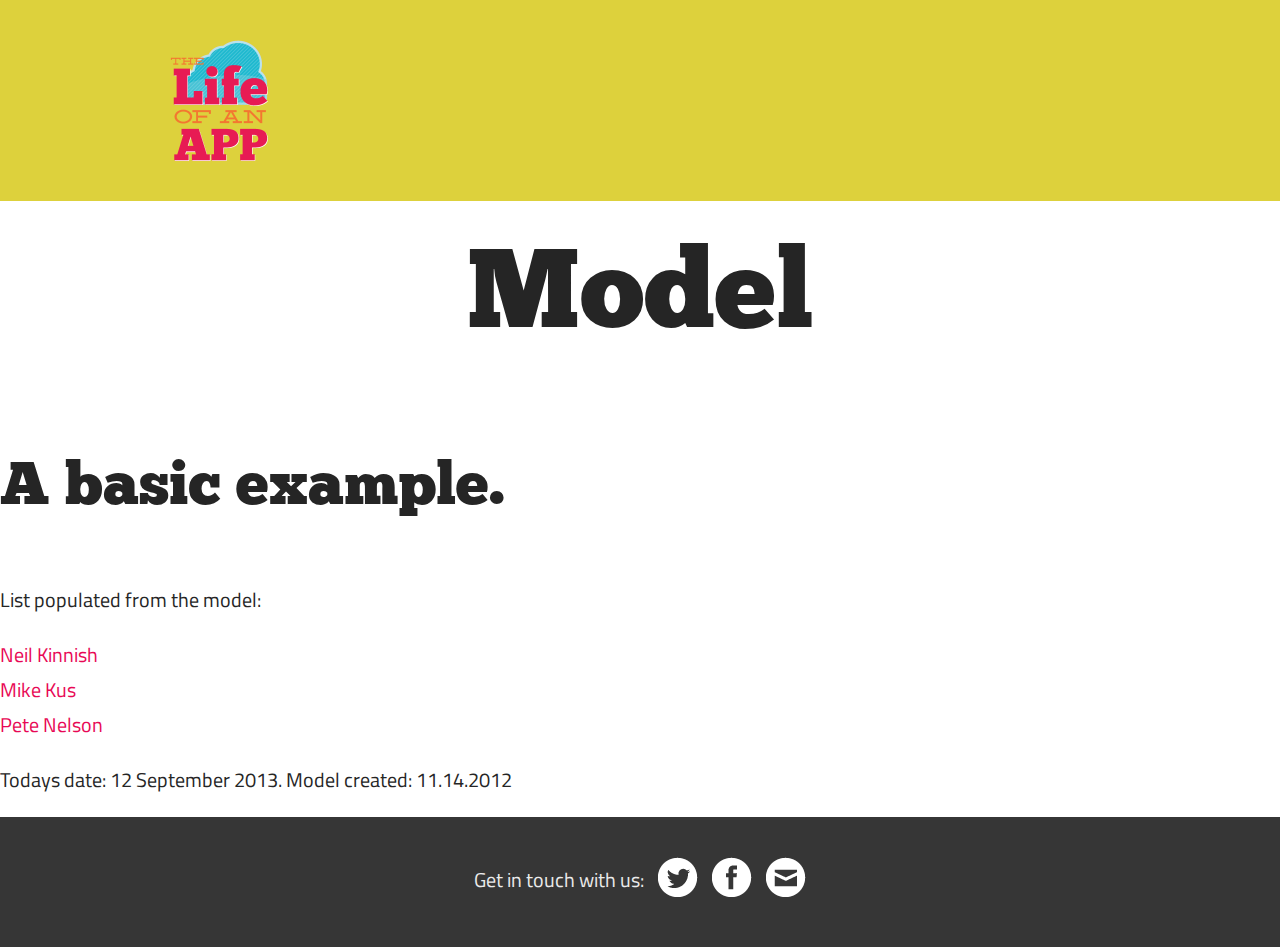
<file: converted-html/model.html>
<!doctype html>
<html lang="en">
  
  <head>
    <meta charset="utf-8">
    <meta name="viewport" content="width=device-width">
    <title>Model Example : Mixture + Compass</title>
    <link href='http://fonts.googleapis.com/css?family=Titillium+Web:400,600' rel='stylesheet' type='text/css'>
    <link href="public/styles/application.min.css" rel="stylesheet" type="text/css" media="all"/>     
    <script src="//ajax.googleapis.com/ajax/libs/jquery/1.9.0/jquery.min.js"></script>
  </head>
  
  <body class="wrapper">

    <header>
      <div class="inner">

  <a href ="/">
    <img src="public/images/logo-loaa.png" alt="The Life of an App" class="header-logo" height="121">
  </a>

  <!-- <button class="btn--b nav-toggle">
  <i class="icn-temp"></i>
</button>

<nav>
  <ul class="nav-list">
  	<li ><a href="index.html">Home</a></li>
  	<li class="current"><a href="model.html">Model</a></li>
  </ul>
</nav> -->

</div>
    </header>
    
    <main class="container">
      
	<h1>Model</h1>
	<h2>A basic example.</h2>
	<p>List populated from the model:</p>
	<ol>
		
			<li><a href="http://twitter.com/@neiltak">Neil Kinnish</a></li>
		
			<li><a href="http://twitter.com/@mikekus">Mike Kus</a></li>
		
			<li><a href="http://twitter.com/@petetak">Pete Nelson</a></li>
		
	</ol>
	<p>Todays date: 12 September 2013. Model created: 11.14.2012</p>

    </main>

    <footer>
      <p>Get in touch with us: <a href=""><i class="icn-twitter"></i></a> <a href=""><i class="icn-facebook"></i></a> <a href=""><i class="icn-email"></i></a></p>
    </footer>

  </body>

</html>
</file>
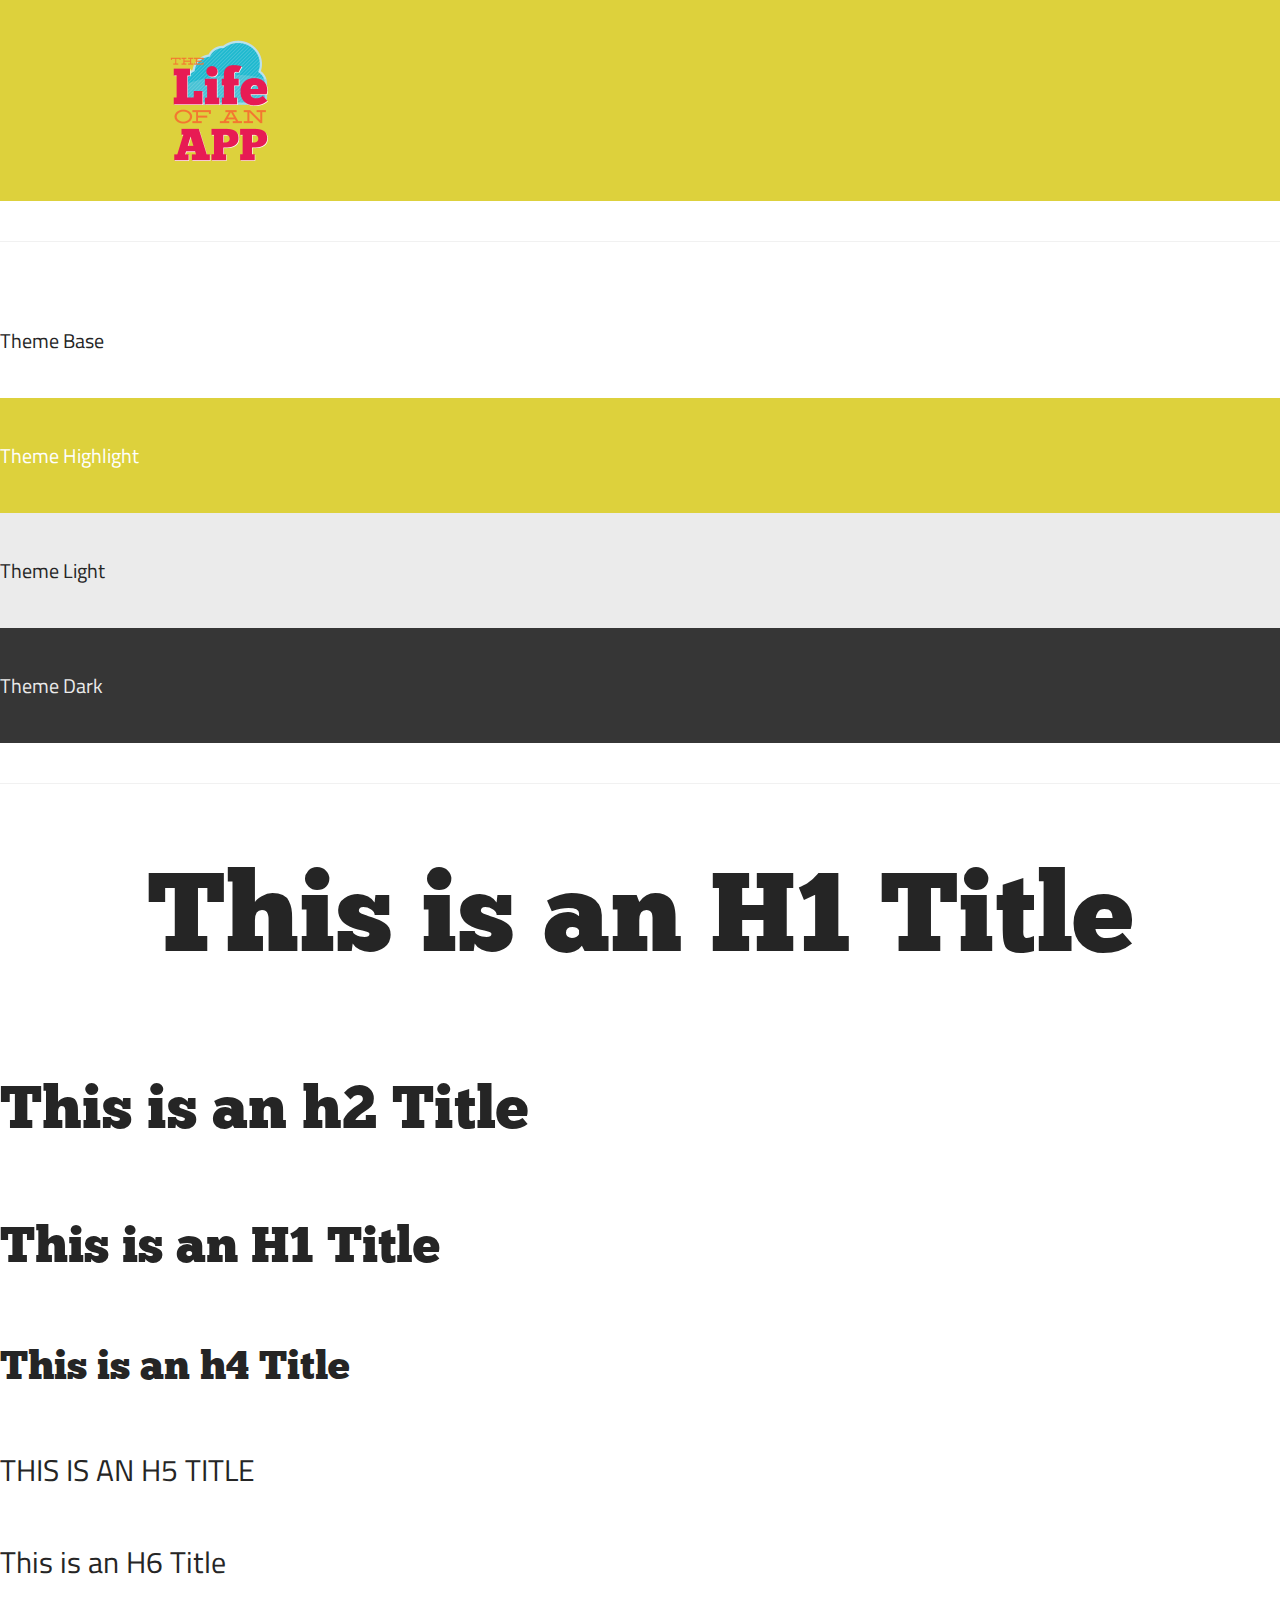
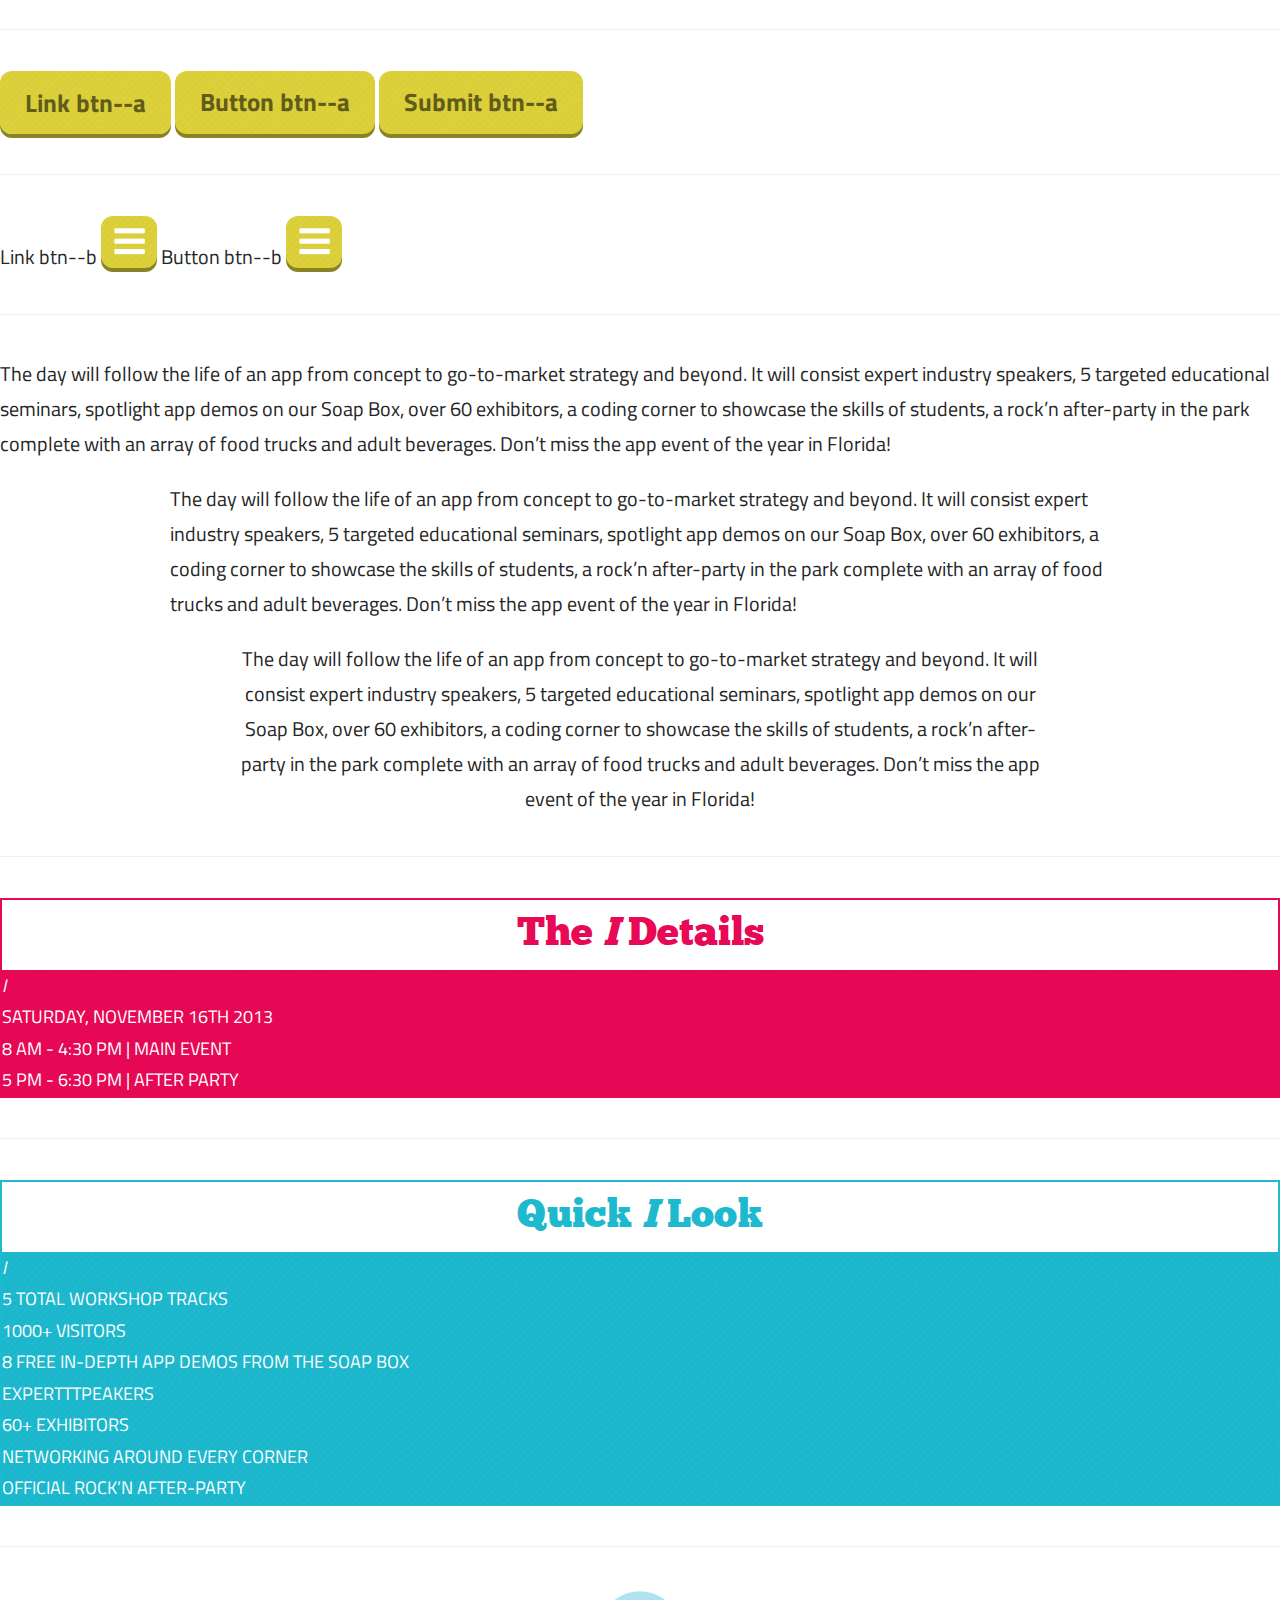
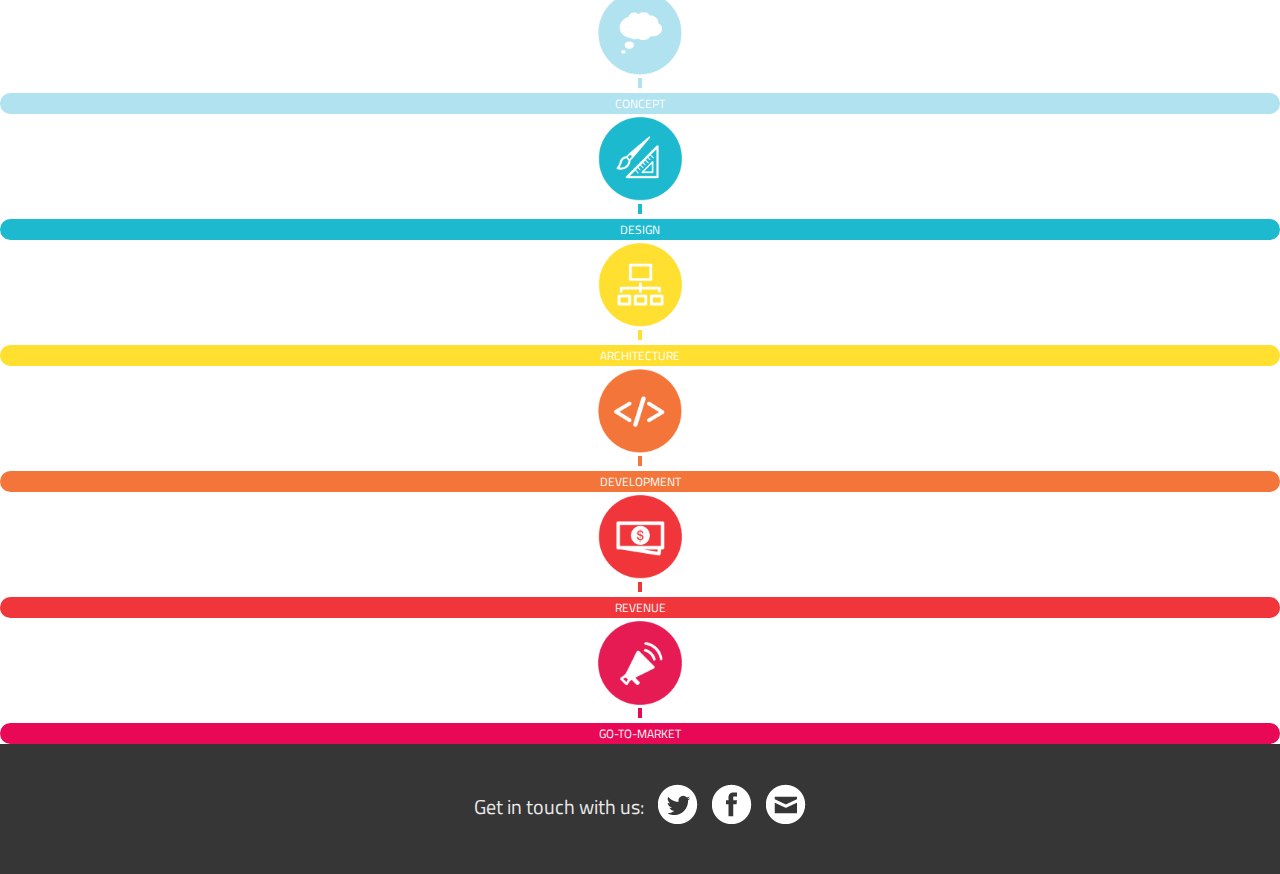
<file: converted-html/styleguide.html>
<!doctype html>
<html lang="en">
  
  <head>
    <meta charset="utf-8">
    <meta name="viewport" content="width=device-width">
    <title>Life of An App</title>
    <link href='http://fonts.googleapis.com/css?family=Titillium+Web:400,600' rel='stylesheet' type='text/css'>
    <link href="public/styles/application.min.css" rel="stylesheet" type="text/css" media="all"/>     
    <script src="//ajax.googleapis.com/ajax/libs/jquery/1.9.0/jquery.min.js"></script>
  </head>
  
  <body class="wrapper">

    <header>
      <div class="inner">

  <a href ="/">
    <img src="public/images/logo-loaa.png" alt="The Life of an App" class="header-logo" height="121">
  </a>

  <!-- <button class="btn--b nav-toggle">
  <i class="icn-temp"></i>
</button>

<nav>
  <ul class="nav-list">
  	<li ><a href="index.html">Home</a></li>
  	<li ><a href="model.html">Model</a></li>
  </ul>
</nav> -->

</div>
    </header>
    
    <main class="container">
      

  <hr class="styleguide-divider" />

    <section>Theme Base</section>
    <section class="theme--highlight">Theme Highlight</section>
    <section class="theme--light">Theme Light</section>
    <section class="theme--dark">Theme Dark</section>

  <hr class="styleguide-divider" />

    <h1>This is an H1 Title</h1>
    <h2>This is an h2 Title</h2>
    <h3>This is an H1 Title</h3>
    <h4>This is an h4 Title</h4>
    <h5>This is an h5 Title</h5>
    <h6>This is an H6 Title</h6>

  <hr class="styleguide-divider" />
    
    <a class="btn--a">Link btn--a</a>
    <button class="btn--a">Button btn--a</button>
    <input type="submit" class="btn--a" value="Submit btn--a"/>

  <hr class="styleguide-divider" />
      Link btn--b <a class="btn--b"><i class="icn-temp"></i></a>
      Button btn--b <button class="btn--b"><i class="icn-temp"></i></button>

  <hr class="styleguide-divider" />

      <p>The day will follow the life of an app from concept to go-to-market strategy and beyond. It will consist expert industry speakers, 5 targeted educational seminars, spotlight app demos on our Soap Box, over 60 exhibitors, a coding corner to showcase the skills of students, a rock’n after-party in the park complete with an array of food trucks and adult beverages. Don’t miss the app event of the year in Florida!</p>

      <div class="inner">
        <p>The day will follow the life of an app from concept to go-to-market strategy and beyond. It will consist expert industry speakers, 5 targeted educational seminars, spotlight app demos on our Soap Box, over 60 exhibitors, a coding corner to showcase the skills of students, a rock’n after-party in the park complete with an array of food trucks and adult beverages. Don’t miss the app event of the year in Florida!</p>

        <div class="l-bucket--text">
          <p>The day will follow the life of an app from concept to go-to-market strategy and beyond. It will consist expert industry speakers, 5 targeted educational seminars, spotlight app demos on our Soap Box, over 60 exhibitors, a coding corner to showcase the skills of students, a rock’n after-party in the park complete with an array of food trucks and adult beverages. Don’t miss the app event of the year in Florida!</p>
        </div>
      </div>

  <hr class="styleguide-divider" />

    <article class="l-card--a">
      
      <h4 class="title">The <i>I</i> Details</h4>

      <div class="content">
        
        <i>I</i>

        <ol>
          <li>Saturday, november 16th 2013</li>
          <li>8 am - 4:30 pm  |  main event</li>
          <li>5 pm - 6:30 pm  |  after party</li>
        </ol>
      
      </div>

    </article>

  <hr class="styleguide-divider" />

    <article class="l-card--b">
      
      <h4 class="title">Quick <i>I</i> Look</h4>

      <div class="content">
        
        <i>I</i>

        <ol>
          <li>5 total workshop tracks</li>
          <li>1000+ visitors</li> 
          <li>8 FREE In-depth App Demos from the Soap Box</li>
          <li>Expertttpeakers</li>
          <li>60+ exhibitors</li> 
          <li>Networking around every corner</li> 
          <li>Official rock’n after-party</li> 
        </ol>
      
      </div>

    </article>

  <hr class="styleguide-divider" />

    <ul class="landmark-list">
      <li class="landmark-pair">
        <div class="landmark--a"></div>
        <p class="landmark-title--a">concept</p>
      </li>
      <li class="landmark-pair">
        <div class="landmark--b"></div>
        <p class="landmark-title--b">design</p>
      </li>
      <li class="landmark-pair">
        <div class="landmark--c"></div>
        <p class="landmark-title--c">architecture</p>
      </li>
      <li class="landmark-pair">
        <div class="landmark--d"></div>
        <p class="landmark-title--d">development</p>
      </li>
      <li class="landmark-pair">
        <div class="landmark--e"></div>
        <p class="landmark-title--e">revenue</p>
      </li>
      <li class="landmark-pair">
        <div class="landmark--f"></div>
        <p class="landmark-title--f">go-to-market</p>
      </li>
    </ul>



    </main>

    <footer>
      <p>Get in touch with us: <a href=""><i class="icn-twitter"></i></a> <a href=""><i class="icn-facebook"></i></a> <a href=""><i class="icn-email"></i></a></p>
    </footer>

  </body>

</html>
</file>
<file: converted-html/public/styles/application.min.css>
/*! normalize.css v2.1.1 | MIT License | git.io/normalize */article,aside,details,figcaption,figure,footer,header,hgroup,main,nav,section,summary{display:block}audio,canvas,video{display:inline-block}audio:not([controls]){display:none;height:0}[hidden]{display:none}html{background:#fff;color:#000;font-family:sans-serif;-ms-text-size-adjust:100%;-webkit-text-size-adjust:100%}body{margin:0}a:focus{outline:thin dotted}a:active,a:hover{outline:0}h1{font-size:2em;margin:.67em 0}abbr[title]{border-bottom:1px dotted}b,strong{font-weight:700}dfn{font-style:italic}hr{-moz-box-sizing:content-box;box-sizing:content-box;height:0}mark{background:#ff0;color:#000}code,kbd,pre,samp{font-family:monospace,serif;font-size:1em}pre{white-space:pre-wrap}q{quotes:"\201C" "\201D" "\2018" "\2019"}small{font-size:80%}sub,sup{font-size:75%;line-height:0;position:relative;vertical-align:baseline}sup{top:-.5em}sub{bottom:-.25em}img{border:0}svg:not(:root){overflow:hidden}figure{margin:0}fieldset{border:1px solid silver;margin:0 2px;padding:.35em .625em .75em}legend{border:0;padding:0}button,input,select,textarea{font-family:inherit;font-size:100%;margin:0}button,input{line-height:normal}button,select{text-transform:none}button,html input[type=button],input[type=reset],input[type=submit]{-webkit-appearance:button;cursor:pointer}button[disabled],html input[disabled]{cursor:default}input[type=checkbox],input[type=radio]{box-sizing:border-box;padding:0}input[type=search]{-webkit-appearance:textfield;-moz-box-sizing:content-box;-webkit-box-sizing:content-box;box-sizing:content-box}input[type=search]::-webkit-search-cancel-button,input[type=search]::-webkit-search-decoration{-webkit-appearance:none}button::-moz-focus-inner,input::-moz-focus-inner{border:0;padding:0}textarea{overflow:auto;vertical-align:top}table{border-collapse:collapse;border-spacing:0}@font-face{font-family:Chunkfive;src:url(../fonts/Chunkfive-webfont.eot);src:url(../fonts/Chunkfive-webfont.eot?#iefix) format("embedded-opentype"),url(../fonts/Chunkfive-webfont.woff) format("woff"),url(../Chunkfive-webfont.ttf) format("truetype"),url(../Chunkfive-webfont.svg#ChunkFive) format("svg");font-weight:400;font-style:normal}@font-face{font-family:IconFont;src:url(../fonts/icomoon.eot);src:url(../fonts/icomoon.eot?#iefix) format("embedded-opentype"),url(../fonts/icomoon.woff) format("woff"),url(../icomoon.ttf) format("truetype"),url(../icomoon.svg#IconFont) format("svg");font-weight:400;font-style:normal}.grid:after,.landmarks-list:after,header:after,footer:after,.why-list li:after{clear:both;content:"";display:table}html{font-size:14px}@media screen and (min-width:768px){html{font-size:17px}}@media screen and (min-width:1000px){html{font-size:20px}}body{background:#fff;color:#252525;font-family:"Titillium Web",sans-serif;font-size:100%;line-height:1.75}p{font-size:1rem}a{color:#e80855;text-decoration:none}a:hover,a:focus{text-decoration:underline}img{max-width:100%}h1,h2,h3,h4,h5,h6{font-family:ChunkFive,Georgia,sans-serif;font-weight:400;margin:40px 0}h1,.c-h1{font-size:2.8rem;margin-top:0;text-align:center}@media screen and (min-width:768px){h1,.c-h1{font-size:5.6rem}}h2,.c-h2{font-size:3rem;margin-top:0}h3,.c-h3{font-size:2.5rem}h4,.c-h4{font-size:2rem}h5,.c-h5{font-family:"Titillium Web",sans-serif;font-size:1.5rem}h6,.c-h6{font-family:"Titillium Web",sans-serif;font-size:1.5rem}section{padding:20px 0}@media screen and (min-width:768px){section{padding:40px 0}}ul,ol{margin:0;padding:0;list-style:none}.nav-list li,.list-landmarks li,.c-list--inline li{display:inline-block}.c-list--bulleted li{list-style:disc}.c-center{text-align:center}.c-condense{font-size:85%}.c-lead{font-size:125%}h5,.c-h5,.c-shout{text-transform:uppercase}.inner,.landmarks-list{max-width:940px;margin:0 auto;width:87.5%}@media screen and (min-width:768px){.l-bucket--text{padding:0 60px;text-align:center}}.l-card--a,.l-card--b{-webkit-box-sizing:border-box;-moz-box-sizing:border-box;box-sizing:border-box;background:url(../images/stripes.png) #e80855;border:2px solid #e80855}.l-card--a .title,.l-card--b .title{background:#fff;color:#e80855;margin:0;text-align:center}.l-card--a .content,.l-card--b .content{-webkit-box-sizing:border-box;-moz-box-sizing:border-box;box-sizing:border-box;color:#fff;font-size:.9rem;text-transform:uppercase}.l-card--b{background-color:#1db9ce;border-color:#1db9ce}.l-card--b .title{color:#1db9ce}.l-card--c{background:#fdfdfd;background-clip:padding-box;border:1px solid #ececec;border-radius:9px;display:inline-block;margin:0 7px 20px;overflow:hidden;padding-bottom:10px;width:220px}.l-card--c strong{display:block;line-height:1.1;padding:5px 10px}.l-card--c a{margin:0 5px}.l-cell{margin:0 auto;max-width:47rem;padding:0 3rem}.l-block{display:block}.l-condense{margin-bottom:1rem}.l-pullLeft{float:left}.l-pullRight{float:right}.l-space{margin-bottom:2rem}.l-xspace{margin-bottom:4rem}.grid{display:block;margin-left:-10px;margin-right:-10px}.grid-box,.grid-wholeToHalf,.grid-oneFifth,.grid-fourFifths,.why-lines,.why-points{-moz-box-sizing:border-box;box-sizing:border-box;float:left;margin:0;padding-left:10px;padding-right:10px;width:100%}.grid-box--center{display:block;float:none;margin:0 auto}.grid-box--1of1,.grid-wholeToHalf,.why-points{width:100%}.grid-box--1of2,.grid-box--2of4,.grid-box--3of6,.grid-box--4of8,.grid-box--5of10,.grid-box--6of12{width:50%}.grid-box--1of3,.grid-box--2of6,.grid-box--4of12{width:33.333%}.grid-box--2of3,.grid-box--4of6,.grid-box--8of12{width:66.666%}.grid-box--1of4,.grid-box--2of8,.grid-box--3of12,.why-lines{width:25%}.grid-box--3of4,.grid-box--6of8,.grid-box--9of12{width:75%}.grid-box--1of5,.grid-box--2of10,.grid-oneFifth{width:20%}.grid-box--2of5,.grid-box--4of10{width:40%}.grid-box--3of5,.grid-box--6of10{width:60%}.grid-box--4of5,.grid-box--8of10,.grid-fourFifths{width:80%}.grid-box--1of6,.grid-box--2of12{width:16.666%}.grid-box--5of6,.grid-box--10of12{width:83.333%}.grid-box--1of8{width:12.5%}.grid-box--3of8{width:37.5%}.grid-box--5of8{width:62.5%}.grid-box--7of8{width:87.5%}.grid-box--1of10{width:10%}.grid-box--3of10{width:30%}.grid-box--7of10{width:70%}.grid-box--9of10{width:90%}.grid-box--1of12{width:8.333%}.grid-box--5of12{width:41.666%}.grid-box--7of12{width:58.333%}.grid-box--11of12{width:91.666%}@media screen and (min-width:768px){.grid-box--tablet--1of1{width:100%}.grid-box--tablet--1of2,.grid-box--tablet--2of4,.grid-box--tablet--3of6,.grid-box--tablet--4of8,.grid-box--tablet--5of10,.grid-box--tablet--6of12,.grid-wholeToHalf{width:50%}.grid-box--tablet--1of3,.grid-box--tablet--2of6,.grid-box--tablet--4of12{width:33.333%}.grid-box--tablet--2of3,.grid-box--tablet--4of6,.grid-box--tablet--8of12{width:66.666%}.grid-box--tablet--1of4,.grid-box--tablet--2of8,.grid-box--tablet--3of12{width:25%}.grid-box--tablet--3of4,.grid-box--tablet--6of8,.grid-box--tablet--9of12,.why-points{width:75%}.grid-box--tablet--1of5,.grid-box--tablet--2of10{width:20%}.grid-box--tablet--2of5,.grid-box--tablet--4of10{width:40%}.grid-box--tablet--3of5,.grid-box--tablet--6of10{width:60%}.grid-box--tablet--4of5,.grid-box--tablet--8of10{width:80%}.grid-box--tablet--1of6,.grid-box--tablet--2of12{width:16.666%}.grid-box--tablet--5of6,.grid-box--tablet--10of12{width:83.333%}.grid-box--tablet--1of8{width:12.5%}.grid-box--tablet--3of8{width:37.5%}.grid-box--tablet--5of8{width:62.5%}.grid-box--tablet--7of8{width:87.5%}.grid-box--tablet--1of10{width:10%}.grid-box--tablet--3of10{width:30%}.grid-box--tablet--7of10{width:70%}.grid-box--tablet--9of10{width:90%}.grid-box--tablet--1of12{width:8.333%}.grid-box--tablet--5of12{width:41.666%}.grid-box--tablet--7of12{width:58.333%}.grid-box--tablet--11of12{width:91.666%}}@media screen and (min-width:1000px){.grid-box--desk--1of1{width:100%}.grid-box--desk--1of2,.grid-box--desk--2of4,.grid-box--desk--3of6,.grid-box--desk--4of8,.grid-box--desk--5of10,.grid-box--desk--6of12{width:50%}.grid-box--desk--1of3,.grid-box--desk--2of6,.grid-box--desk--4of12{width:33.333%}.grid-box--desk--2of3,.grid-box--desk--4of6,.grid-box--desk--8of12{width:66.666%}.grid-box--desk--1of4,.grid-box--desk--2of8,.grid-box--desk--3of12{width:25%}.grid-box--desk--3of4,.grid-box--desk--6of8,.grid-box--desk--9of12{width:75%}.grid-box--desk--1of5,.grid-box--desk--2of10{width:20%}.grid-box--desk--2of5,.grid-box--desk--4of10{width:40%}.grid-box--desk--3of5,.grid-box--desk--6of10{width:60%}.grid-box--desk--4of5,.grid-box--desk--8of10{width:80%}.grid-box--desk--1of6,.grid-box--desk--2of12{width:16.666%}.grid-box--desk--5of6,.grid-box--desk--10of12{width:83.333%}.grid-box--desk--1of8{width:12.5%}.grid-box--desk--3of8{width:37.5%}.grid-box--desk--5of8{width:62.5%}.grid-box--desk--7of8{width:87.5%}.grid-box--desk--1of10{width:10%}.grid-box--desk--3of10{width:30%}.grid-box--desk--7of10{width:70%}.grid-box--desk--9of10{width:90%}.grid-box--desk--1of12{width:8.333%}.grid-box--desk--5of12{width:41.666%}.grid-box--desk--7of12{width:58.333%}.grid-box--desk--11of12{width:91.666%}}.grid>div{-webkit-transition:all 300ms ease-out;-moz-transition:all 300ms ease-out;-o-transition:all 300ms ease-out;transition:all 300ms ease-out}[data-icon]:before{-webkit-font-smoothing:antialiased;content:attr(data-icon);font-family:IconFont;font-style:normal;font-weight:400;line-height:1;position:relative;top:.1em;speak:none}i{background-repeat:no-repeat;display:inline-block;position:relative}.icn-app{height:49px;width:57px;background-image:url(../images/icons-see36bb459f.png);background-position:0 -1054px}@media (-webkit-min-device-pixel-ratio:1.5),(min-device-pixel-ratio:1.5){.icn-app{background-image:url(../images/icons-2x-s2bbaada4ad.png);background-position:0 -1054px;height:49px;width:57px;-webkit-background-size:121px auto;-moz-background-size:121px auto;-o-background-size:121px auto;background-size:121px auto}}.icn-calendar{height:42px;width:38px;background-image:url(../images/icons-see36bb459f.png);background-position:0 -1103px}@media (-webkit-min-device-pixel-ratio:1.5),(min-device-pixel-ratio:1.5){.icn-calendar{background-image:url(../images/icons-2x-s2bbaada4ad.png);background-position:0 -1103px;height:42px;width:38px;-webkit-background-size:121px auto;-moz-background-size:121px auto;-o-background-size:121px auto;background-size:121px auto}}.icn-chart{height:49px;width:57px;background-image:url(../images/icons-see36bb459f.png);background-position:0 -956px}@media (-webkit-min-device-pixel-ratio:1.5),(min-device-pixel-ratio:1.5){.icn-chart{background-image:url(../images/icons-2x-s2bbaada4ad.png);background-position:0 -1005px;height:49px;width:57px;-webkit-background-size:121px auto;-moz-background-size:121px auto;-o-background-size:121px auto;background-size:121px auto}}.icn-email{height:40px;width:40px;background-image:url(../images/icons-see36bb459f.png);background-position:0 -1185px}@media (-webkit-min-device-pixel-ratio:1.5),(min-device-pixel-ratio:1.5){.icn-email{background-image:url(../images/icons-2x-s2bbaada4ad.png);background-position:0 -1185px;height:40px;width:40px;-webkit-background-size:121px auto;-moz-background-size:121px auto;-o-background-size:121px auto;background-size:121px auto}}.icn-eye{height:41px;width:41px;background-image:url(../images/icons-see36bb459f.png);background-position:0 -726px}@media (-webkit-min-device-pixel-ratio:1.5),(min-device-pixel-ratio:1.5){.icn-eye{background-image:url(../images/icons-2x-s2bbaada4ad.png);background-position:0 -775px;height:41px;width:41px;-webkit-background-size:121px auto;-moz-background-size:121px auto;-o-background-size:121px auto;background-size:121px auto}}.icn-facebook{height:40px;width:40px;background-image:url(../images/icons-see36bb459f.png);background-position:0 -1225px}@media (-webkit-min-device-pixel-ratio:1.5),(min-device-pixel-ratio:1.5){.icn-facebook{background-image:url(../images/icons-2x-s2bbaada4ad.png);background-position:0 -1225px;height:40px;width:40px;-webkit-background-size:121px auto;-moz-background-size:121px auto;-o-background-size:121px auto;background-size:121px auto}}.icn-hamburger{height:27px;width:31px;background-image:url(../images/icons-see36bb459f.png);background-position:0 -1265px}@media (-webkit-min-device-pixel-ratio:1.5),(min-device-pixel-ratio:1.5){.icn-hamburger{background-image:url(../images/icons-2x-s2bbaada4ad.png);background-position:0 -1265px;height:27px;width:31px;-webkit-background-size:121px auto;-moz-background-size:121px auto;-o-background-size:121px auto;background-size:121px auto}}.icn-networking{height:49px;width:57px;background-image:url(../images/icons-see36bb459f.png);background-position:0 -858px}@media (-webkit-min-device-pixel-ratio:1.5),(min-device-pixel-ratio:1.5){.icn-networking{background-image:url(../images/icons-2x-s2bbaada4ad.png);background-position:0 -858px;height:49px;width:57px;-webkit-background-size:121px auto;-moz-background-size:121px auto;-o-background-size:121px auto;background-size:121px auto}}.icn-notepad{height:42px;width:42px;background-image:url(../images/icons-see36bb459f.png);background-position:0 -767px}@media (-webkit-min-device-pixel-ratio:1.5),(min-device-pixel-ratio:1.5){.icn-notepad{background-image:url(../images/icons-2x-s2bbaada4ad.png);background-position:0 -816px;height:42px;width:42px;-webkit-background-size:121px auto;-moz-background-size:121px auto;-o-background-size:121px auto;background-size:121px auto}}.icn-people{height:49px;width:57px;background-image:url(../images/icons-see36bb459f.png);background-position:0 -809px}@media (-webkit-min-device-pixel-ratio:1.5),(min-device-pixel-ratio:1.5){.icn-people{background-image:url(../images/icons-2x-s2bbaada4ad.png);background-position:0 -726px;height:49px;width:57px;-webkit-background-size:121px auto;-moz-background-size:121px auto;-o-background-size:121px auto;background-size:121px auto}}.icn-pin{height:49px;width:31px;background-image:url(../images/icons-see36bb459f.png);background-position:0 -1005px}@media (-webkit-min-device-pixel-ratio:1.5),(min-device-pixel-ratio:1.5){.icn-pin{background-image:url(../images/icons-2x-s2bbaada4ad.png);background-position:0 -907px;height:49px;width:31px;-webkit-background-size:121px auto;-moz-background-size:121px auto;-o-background-size:121px auto;background-size:121px auto}}.icn-rainbow-a{height:121px;width:121px;background-image:url(../images/icons-see36bb459f.png);background-position:0 -242px}@media (-webkit-min-device-pixel-ratio:1.5),(min-device-pixel-ratio:1.5){.icn-rainbow-a{background-image:url(../images/icons-2x-s2bbaada4ad.png);background-position:0 -242px;height:121px;width:121px;-webkit-background-size:121px auto;-moz-background-size:121px auto;-o-background-size:121px auto;background-size:121px auto}}.icn-rainbow-b{height:121px;width:121px;background-image:url(../images/icons-see36bb459f.png);background-position:0 -363px}@media (-webkit-min-device-pixel-ratio:1.5),(min-device-pixel-ratio:1.5){.icn-rainbow-b{background-image:url(../images/icons-2x-s2bbaada4ad.png);background-position:0 -121px;height:121px;width:121px;-webkit-background-size:121px auto;-moz-background-size:121px auto;-o-background-size:121px auto;background-size:121px auto}}.icn-rainbow-c{height:121px;width:121px;background-image:url(../images/icons-see36bb459f.png);background-position:0 -121px}@media (-webkit-min-device-pixel-ratio:1.5),(min-device-pixel-ratio:1.5){.icn-rainbow-c{background-image:url(../images/icons-2x-s2bbaada4ad.png);background-position:0 -605px;height:121px;width:121px;-webkit-background-size:121px auto;-moz-background-size:121px auto;-o-background-size:121px auto;background-size:121px auto}}.icn-rainbow-d{height:121px;width:121px;background-image:url(../images/icons-see36bb459f.png);background-position:0 0}@media (-webkit-min-device-pixel-ratio:1.5),(min-device-pixel-ratio:1.5){.icn-rainbow-d{background-image:url(../images/icons-2x-s2bbaada4ad.png);background-position:0 0;height:121px;width:121px;-webkit-background-size:121px auto;-moz-background-size:121px auto;-o-background-size:121px auto;background-size:121px auto}}.icn-rainbow-e{height:121px;width:121px;background-image:url(../images/icons-see36bb459f.png);background-position:0 -484px}@media (-webkit-min-device-pixel-ratio:1.5),(min-device-pixel-ratio:1.5){.icn-rainbow-e{background-image:url(../images/icons-2x-s2bbaada4ad.png);background-position:0 -363px;height:121px;width:121px;-webkit-background-size:121px auto;-moz-background-size:121px auto;-o-background-size:121px auto;background-size:121px auto}}.icn-rainbow-f{height:121px;width:121px;background-image:url(../images/icons-see36bb459f.png);background-position:0 -605px}@media (-webkit-min-device-pixel-ratio:1.5),(min-device-pixel-ratio:1.5){.icn-rainbow-f{background-image:url(../images/icons-2x-s2bbaada4ad.png);background-position:0 -484px;height:121px;width:121px;-webkit-background-size:121px auto;-moz-background-size:121px auto;-o-background-size:121px auto;background-size:121px auto}}.icn-twitter{height:40px;width:40px;background-image:url(../images/icons-see36bb459f.png);background-position:0 -1145px}@media (-webkit-min-device-pixel-ratio:1.5),(min-device-pixel-ratio:1.5){.icn-twitter{background-image:url(../images/icons-2x-s2bbaada4ad.png);background-position:0 -1145px;height:40px;width:40px;-webkit-background-size:121px auto;-moz-background-size:121px auto;-o-background-size:121px auto;background-size:121px auto}}.icn-website{height:49px;width:57px;background-image:url(../images/icons-see36bb459f.png);background-position:0 -907px}@media (-webkit-min-device-pixel-ratio:1.5),(min-device-pixel-ratio:1.5){.icn-website{background-image:url(../images/icons-2x-s2bbaada4ad.png);background-position:0 -956px;height:49px;width:57px;-webkit-background-size:121px auto;-moz-background-size:121px auto;-o-background-size:121px auto;background-size:121px auto}}.icn-temp{background:url(../images/icons-2x/hamburger.png?1374348183);background-size:31px 27px;display:inline-block;height:27px;width:31px}.icn-notepad,.icn-eye{top:6px}.btn--a,.btn--b{-webkit-appearance:none;-webkit-tap-highlight-color:rgba(0,0,0,0);-webkit-background-clip:padding;-moz-background-clip:padding;background-clip:padding-box;-webkit-user-select:none;-moz-user-select:none;user-select:none;border:0;border-radius:12px;background:url(../images/stripes.png) #ddd13b;box-shadow:0 4px 0 #8a8224;color:#615c1a;cursor:pointer;font-size:1.25em;font-weight:700;padding:.5em 1em;text-align:center}.btn--a:hover,.btn--b:hover,.btn--a:active,.btn--b:active{background-color:#bbb133;color:#fff;text-decoration:none}.btn--a:active,.btn--b:active{position:relative;top:2px}.btn-alt.btn--a,.btn-alt.btn--b{background:#67b11b;border:1px solid #6cba1c;box-shadow:inset 0 1px 0 rgba(255,255,255,.4),0 4px 0 #34590d;text-shadow:-1px -1px 0 #4d8514}.btn-alt.btn--a:hover,.btn-alt.btn--b:hover{background:#5d9f18}.btn--b{display:inline-block;line-height:1;padding:0}.btn--b i{margin:.5em .5em .35em}.btn-inlineList li{display:inline-block}.landmark,.landmark--a,.landmark--b,.landmark--c,.landmark--d,.landmark--e,.landmark--f{display:inline-block;margin:0 auto;position:relative;width:81%}.landmark:after,.landmark--a:after,.landmark--b:after,.landmark--c:after,.landmark--d:after,.landmark--e:after,.landmark--f:after{content:"";background-color:#fff;bottom:-10px;display:block;left:50%;margin-left:-2px;height:10px;position:absolute;width:4px}.landmark--a{background-image:url(../images/icons/rainbow-a.png);background-size:40px 40px;display:inline-block;height:40px;width:40px}.landmark--a:after{background-color:#b0e2ef;display:none}@media screen and (min-width:768px){.landmark--a:after{display:inline-block}}@media screen and (min-width:768px){.landmark--a{background-size:70px 70px;height:70px;width:70px}}@media screen and (min-width:1000px){.landmark--a{background-size:90px 90px;height:90px;width:90px}}.landmark-title--a{background-color:#b0e2ef}.landmark--b{background-image:url(../images/icons/rainbow-b.png);background-size:40px 40px;display:inline-block;height:40px;width:40px}.landmark--b:after{background-color:#1db9ce;display:none}@media screen and (min-width:768px){.landmark--b:after{display:inline-block}}@media screen and (min-width:768px){.landmark--b{background-size:70px 70px;height:70px;width:70px}}@media screen and (min-width:1000px){.landmark--b{background-size:90px 90px;height:90px;width:90px}}.landmark-title--b{background-color:#1db9ce}.landmark--c{background-image:url(../images/icons/rainbow-c.png);background-size:40px 40px;display:inline-block;height:40px;width:40px}.landmark--c:after{background-color:#ffe030;display:none}@media screen and (min-width:768px){.landmark--c:after{display:inline-block}}@media screen and (min-width:768px){.landmark--c{background-size:70px 70px;height:70px;width:70px}}@media screen and (min-width:1000px){.landmark--c{background-size:90px 90px;height:90px;width:90px}}.landmark-title--c{background-color:#ffe030}.landmark--d{background-image:url(../images/icons/rainbow-d.png);background-size:40px 40px;display:inline-block;height:40px;width:40px}.landmark--d:after{background-color:#f4753a;display:none}@media screen and (min-width:768px){.landmark--d:after{display:inline-block}}@media screen and (min-width:768px){.landmark--d{background-size:70px 70px;height:70px;width:70px}}@media screen and (min-width:1000px){.landmark--d{background-size:90px 90px;height:90px;width:90px}}.landmark-title--d{background-color:#f4753a}.landmark--e{background-image:url(../images/icons/rainbow-e.png);background-size:40px 40px;display:inline-block;height:40px;width:40px}.landmark--e:after{background-color:#f0363b;display:none}@media screen and (min-width:768px){.landmark--e:after{display:inline-block}}@media screen and (min-width:768px){.landmark--e{background-size:70px 70px;height:70px;width:70px}}@media screen and (min-width:1000px){.landmark--e{background-size:90px 90px;height:90px;width:90px}}.landmark-title--e{background-color:#f0363b}.landmark--f{background-image:url(../images/icons/rainbow-f.png);background-size:40px 40px;display:inline-block;height:40px;width:40px}.landmark--f:after{background-color:#e80855;display:none}@media screen and (min-width:768px){.landmark--f:after{display:inline-block}}@media screen and (min-width:768px){.landmark--f{background-size:70px 70px;height:70px;width:70px}}@media screen and (min-width:1000px){.landmark--f{background-size:90px 90px;height:90px;width:90px}}.landmark-title--f{background-color:#e80855}.landmarks-list li{-webkit-box-sizing:border-box;-moz-box-sizing:border-box;box-sizing:border-box;float:left;width:13.33333%}.landmarks-list li+li{margin-left:4%}.landmark-pair{text-align:center}.landmark-title,.landmark-title--a,.landmark-title--b,.landmark-title--c,.landmark-title--d,.landmark-title--e,.landmark-title--f{border-radius:20px;color:#fff;display:none;font-size:.6rem;margin:5px auto 0;text-align:center;text-transform:uppercase}@media screen and (min-width:768px){.landmark-title,.landmark-title--a,.landmark-title--b,.landmark-title--c,.landmark-title--d,.landmark-title--e,.landmark-title--f{display:block}}.theme{background:#fff}.theme--highlight,header,.home-hero{background:#ddd13c;color:#fff}.theme--highlight h1,header h1,.home-hero h1,.theme--highlight h2,header h2,.home-hero h2,.theme--highlight h3,header h3,.home-hero h3,.theme--highlight h4,header h4,.home-hero h4,.theme--highlight h5,header h5,.home-hero h5,.theme--highlight h6,header h6,.home-hero h6{color:#fff}.theme--light,.home-why,.home-attending{background:#ebebeb}.theme--dark,footer{background:#363636;color:#ebebeb}.theme--dark h1,footer h1,.theme--dark h2,footer h2,.theme--dark h3,footer h3,.theme--dark h4,footer h4,.theme--dark h5,footer h5,.theme--dark h6,footer h6{color:#ebebeb}header{padding:20px 0}@media screen and (min-width:768px){header{padding:40px 0}}header .icn-temp{background:url(../images/icons-2x/hamburger.png?1374348183);background-size:15px 13px;display:inline-block;height:13px;width:15px}.header-logo{float:left;max-height:60px}@media screen and (min-width:768px){.header-logo{max-height:inherit}}nav{display:none}@media screen and (min-width:768px){nav{display:block;float:right}}.nav-toggle{float:right}@media screen and (min-width:768px){.nav-toggle{display:none}}footer{padding:10px 0;text-align:center}@media screen and (min-width:768px){footer{padding:20px 0}}footer p,footer p>a{display:inline-block;vertical-align:middle}footer p>a{margin-left:10px}.home-hero{padding-top:0;text-align:center}.home-hero h1{margin:0}.home-hero h6{margin-top:0}.home-landmarks{margin-top:-40px}@media screen and (min-width:768px){.home-landmarks{margin-top:-75px}}@media screen and (min-width:1000px){.home-landmarks{margin-top:-85px}}.list-landmarks{margin:-60px auto 0}.list-landmarks li{margin-bottom:20px;vertical-align:top;width:31%}.list-landmarks .landmark,.list-landmarks .landmark--a,.list-landmarks .landmark--b,.list-landmarks .landmark--c,.list-landmarks .landmark--d,.list-landmarks .landmark--e,.list-landmarks .landmark--f{height:30px;width:30px}.list-landmarks .landmark-title,.list-landmarks .landmark-title--a,.list-landmarks .landmark-title--b,.list-landmarks .landmark-title--c,.list-landmarks .landmark-title--d,.list-landmarks .landmark-title--e,.list-landmarks .landmark-title--f{width:70px}.home-info{margin:-40px 0 40px}.home-features{font-size:.8rem;padding-top:40px}.home-features .l-card--b{margin-top:40px}@media screen and (min-width:768px){.home-features .grid-wholeToHalf,.home-features .l-card--a,.home-features .l-card--b{min-height:330px}.home-features .l-card--b{margin-top:0}}@media screen and (min-width:1000px){.home-features .grid-wholeToHalf,.home-features .l-card--a,.home-features .l-card--b{min-height:430px}}.feature-location{border-top:2px solid #fff}.feature-date,.feature-location{padding:26.66667px 13.33333px}@media screen and (min-width:1000px){.feature-date,.feature-location{padding:40px}}.feature-list{padding:26.66667px}@media screen and (min-width:1000px){.feature-list{padding:40px}}.home-cta{padding:0 0 60px}.home-cta .inner,.home-cta .landmarks-list{border-top:1px solid #c2c2c2;padding:60px 0 0}.home-cta p{font-size:1.5rem;line-height:1.2;margin-bottom:20px;text-align:center}@media screen and (min-width:768px){.home-cta p{margin-bottom:0;text-align:left}}.home-cta .btn--a{display:block;margin:0 auto;max-width:280px;text-align:center}.home-why h2{margin-bottom:0;text-align:center}.why-lines{display:none;padding-top:26.66667px}@media screen and (min-width:768px){.why-lines{display:block}}.why-points h2{margin-bottom:0}.why-list li{padding-left:70px;vertical-align:top}.why-list li+li{margin-top:16px}@media screen and (min-width:820px){.why-list li+li{margin-top:20px}}@media screen and (min-width:860px){.why-list li+li{margin-top:26.66667px}}@media screen and (min-width:900px){.why-list li+li{margin-top:32px}}@media screen and (min-width:940px){.why-list li+li{margin-top:40px}}.why-list i,.why-list p{display:inline-block;font-size:.85rem;margin:0;padding-left:10px}.why-list i{margin:5px 0 0 -80px;vertical-align:top}.why-list p{margin-top:8px}@media screen and (min-width:768px){.why-list p{margin-top:0}}.home-sponsors{text-align:center}.home-sponsors h5{margin:.5em 0}.home-sponsors .l-card--c{font-size:.75em;min-height:135px;vertical-align:top}.home-sponsors .l-card--c img{margin:.5rem auto;max-height:2.5rem;max-width:90%}.sponsor--f,.sponsor--e,.sponsor--d,.sponsor--c,.sponsor--b{border:1px solid #fff;border-radius:10px;margin:2em 0 0}.sponsor--f{border-color:#e80855}.sponsor--e{border-color:#f0363b}.sponsor--d{border-color:#f4753a}.sponsor--c{border-color:#1db9ce}.sponsor--b{border-color:#ffe030}.home-attending{text-align:center}.home-attending .l-card--c img{margin:10px 0 5px;width:100px}.home-attending .l-card--c strong{font-family:ChunkFive,Georgia,sans-serif;font-weight:400}.attendee-title,.attendee-company{font-size:14px;line-height:1.3;margin:0}.attendee-company{color:#9999a1;font-size:.65rem}.styleguide-divider{border:0;border-top:1px solid #f1f1f1;display:block;height:1px;margin:40px 0;padding:0}
</file>
